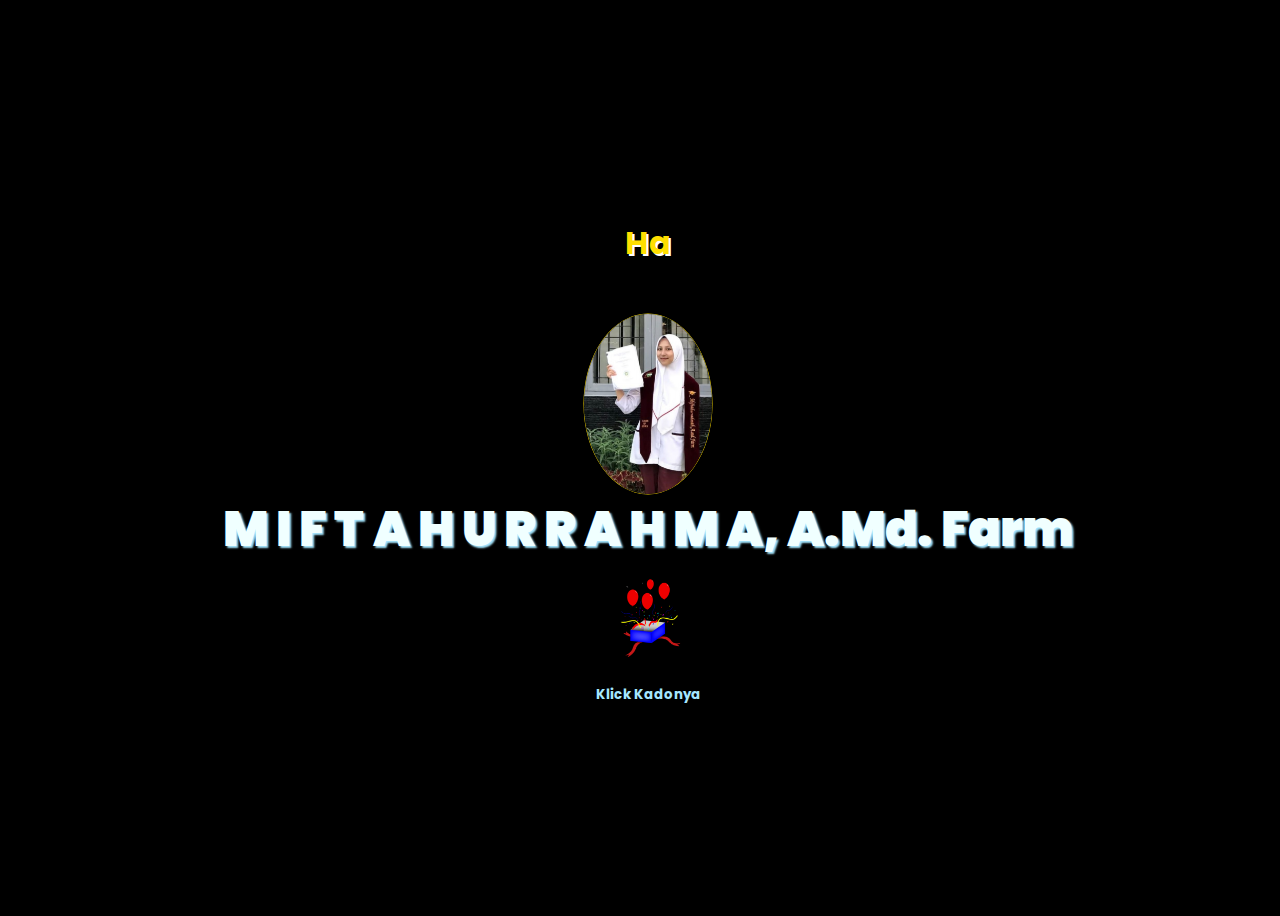
<file: index.html>
<!DOCTYPE html>
<html lang="en">
<head>
    <meta charset="UTF-8">
    <meta http-equiv="X-UA-Compatible" content="IE=edge">
    <meta name="viewport" content="width=device-width, initial-scale=1.0">
    <link rel="stylesheet" href="css/style.css">
    <link rel="icon" href="img/flowers.png" type="image/x-icon">
    <title>MIFTAH</title>
    <style>
    .kado{
        width: 100px;
        height: 100px;
        cursor: pointer;
    }
    button{
        padding:0px;
        border: none;
        background-color: transparent;
    }
    .miftah {
    width: 10%;
    height: 20%;
    border-radius: 50%;
    background-image: url(img/tayo.jpg);
    background-size: cover;
    background-position: center center;
    box-shadow: 0 0 0 0.5px #ffdf00;
}
h1 {
    color: #ffdf00;
    font-weight: bold;
    text-shadow: 1.5px 1.5px 0 white;
}
    p{
        font-size: 1em;
        font-weight: bold;
        color: #a6e7ff ;
    }
    @keyframes moveRandom {
    0% {
        transform: translateX(0);
    }
    25% {
        transform: translateX(20%);
    }
    50% {
        transform: translateX(-15%);
    }
    75% {
        transform: translateX(10%);
    }
    100% {
        transform: translateX(-5%);
    }
}
.kado {
    animation: moveRandom 2s linear infinite;
}
</style>
</head>
<body>
    <h1>
        <div id="text">
        </div>
    <script>
        var i=0,text;
        text="Happy Graduation"
    
        function ketik(){
            if (i<text.length){
                document.getElementById("text").innerHTML+=text.charAt(i);
                i++;
                setTimeout(ketik,500)
            }
        }
        ketik();
    </script>
    </h1><br>

    <div class="miftah"></div>
    <div class="greetings">
    <!-- silahkan menambah kata sesuai keinginan dengan <span>text...</span -->
        <span>M</span>
        <span>I</span>
        <span>F</span>
        <span>T</span>
        <span>A</span>
        <span>H</span>
        <span>U</span>
        <span>R</span>
        <span>R</span>
        <span>A</span>
        <span>H</span>
        <span>M</span>
        <span>A,</span>
        <span>A.Md.</span>
        <span>Farm</span>
    </div>

    <button>
    <a href="flower.html">
        <img class="kado" src="img/kad.png" alt="icon">
    </a>
    <center><p>Klick Kadonya</p></center>
    </button>

    
    </div>
</body>
</html>
</file>
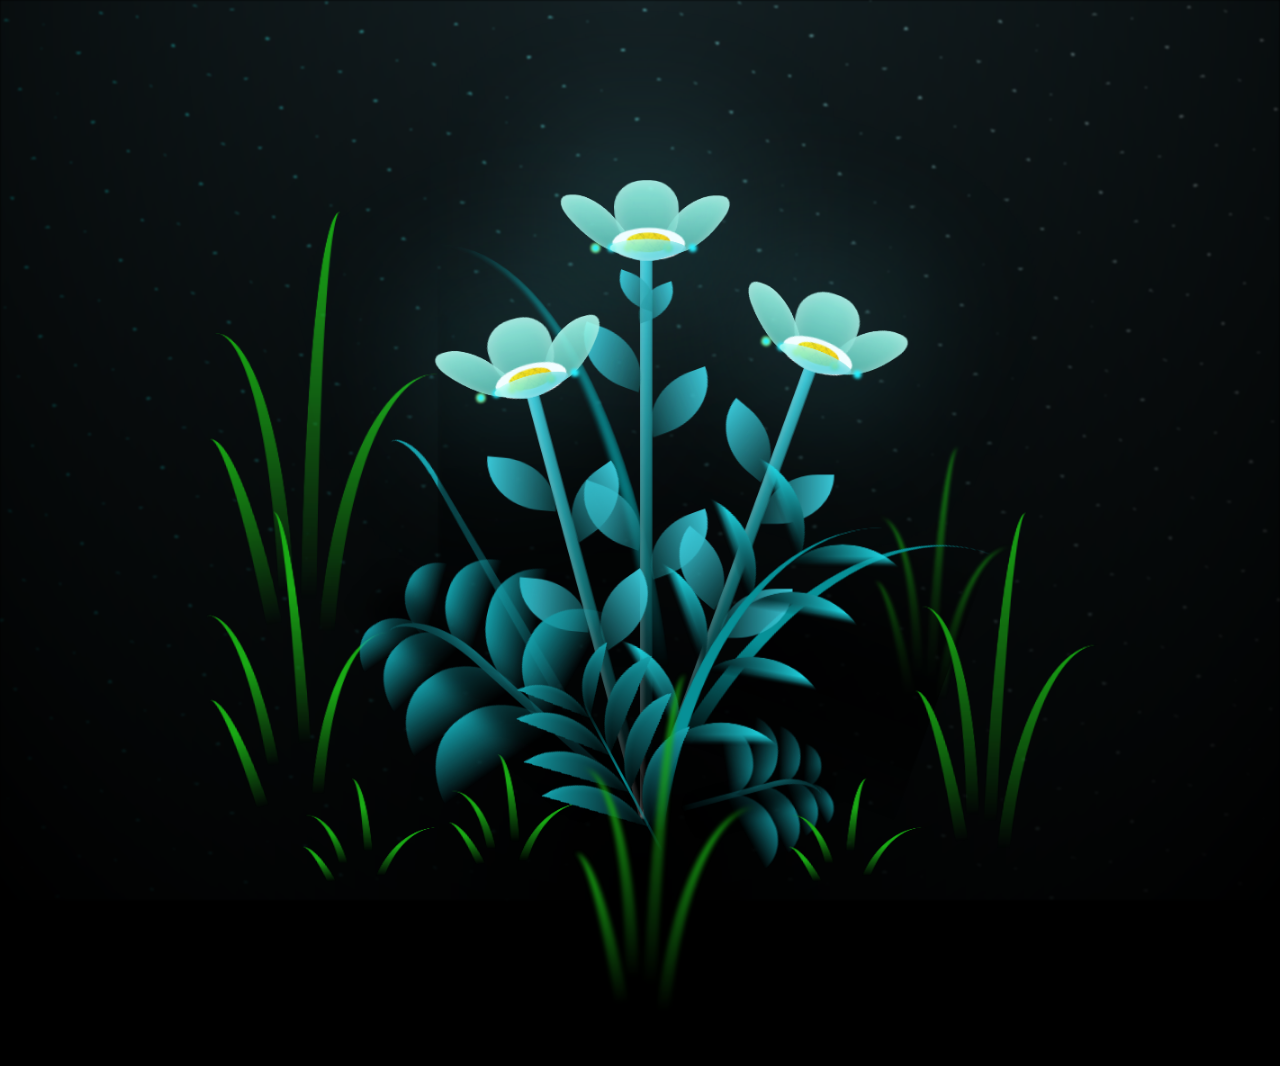
<file: flower.html>
<!DOCTYPE html>
<html lang="en">
<head>
    <meta charset="UTF-8">
    <meta http-equiv="X-UA-Compatible" content="IE=edge">
    <meta name="viewport" content="width=device-width, initial-scale=1.0">
    <link rel="stylesheet" href="css/main.css">
    <link rel="icon" href="img/flowers.png" type="image/x-icon">
    <title>MIFTAH</title>

</head>
<body class="container">
<!-- Pembuat code: https://codepen.io/mdusmanansari/pen/BamepLe -->
    <div class="night"></div>
    <div class="flowers">
      <div class="flower flower--1">
        <div class="flower__leafs flower__leafs--1">
          <div class="flower__leaf flower__leaf--1"></div>
          <div class="flower__leaf flower__leaf--2"></div>
          <div class="flower__leaf flower__leaf--3"></div>
          <div class="flower__leaf flower__leaf--4"></div>
          <div class="flower__white-circle"></div>
  
          <div class="flower__light flower__light--1"></div>
          <div class="flower__light flower__light--2"></div>
          <div class="flower__light flower__light--3"></div>
          <div class="flower__light flower__light--4"></div>
          <div class="flower__light flower__light--5"></div>
          <div class="flower__light flower__light--6"></div>
          <div class="flower__light flower__light--7"></div>
          <div class="flower__light flower__light--8"></div>
  
        </div>
        <div class="flower__line">
          <div class="flower__line__leaf flower__line__leaf--1"></div>
          <div class="flower__line__leaf flower__line__leaf--2"></div>
          <div class="flower__line__leaf flower__line__leaf--3"></div>
          <div class="flower__line__leaf flower__line__leaf--4"></div>
          <div class="flower__line__leaf flower__line__leaf--5"></div>
          <div class="flower__line__leaf flower__line__leaf--6"></div>
        </div>
      </div>
  
      <div class="flower flower--2">
        <div class="flower__leafs flower__leafs--2">
          <div class="flower__leaf flower__leaf--1"></div>
          <div class="flower__leaf flower__leaf--2"></div>
          <div class="flower__leaf flower__leaf--3"></div>
          <div class="flower__leaf flower__leaf--4"></div>
          <div class="flower__white-circle"></div>
  
          <div class="flower__light flower__light--1"></div>
          <div class="flower__light flower__light--2"></div>
          <div class="flower__light flower__light--3"></div>
          <div class="flower__light flower__light--4"></div>
          <div class="flower__light flower__light--5"></div>
          <div class="flower__light flower__light--6"></div>
          <div class="flower__light flower__light--7"></div>
          <div class="flower__light flower__light--8"></div>
  
        </div>
        <div class="flower__line">
          <div class="flower__line__leaf flower__line__leaf--1"></div>
          <div class="flower__line__leaf flower__line__leaf--2"></div>
          <div class="flower__line__leaf flower__line__leaf--3"></div>
          <div class="flower__line__leaf flower__line__leaf--4"></div>
        </div>
      </div>
  
      <div class="flower flower--3">
        <div class="flower__leafs flower__leafs--3">
          <div class="flower__leaf flower__leaf--1"></div>
          <div class="flower__leaf flower__leaf--2"></div>
          <div class="flower__leaf flower__leaf--3"></div>
          <div class="flower__leaf flower__leaf--4"></div>
          <div class="flower__white-circle"></div>
  
          <div class="flower__light flower__light--1"></div>
          <div class="flower__light flower__light--2"></div>
          <div class="flower__light flower__light--3"></div>
          <div class="flower__light flower__light--4"></div>
          <div class="flower__light flower__light--5"></div>
          <div class="flower__light flower__light--6"></div>
          <div class="flower__light flower__light--7"></div>
          <div class="flower__light flower__light--8"></div>
  
        </div>
        <div class="flower__line">
          <div class="flower__line__leaf flower__line__leaf--1"></div>
          <div class="flower__line__leaf flower__line__leaf--2"></div>
          <div class="flower__line__leaf flower__line__leaf--3"></div>
          <div class="flower__line__leaf flower__line__leaf--4"></div>
        </div>
      </div>
  
      <div class="grow-ans" style="--d:1.2s">
        <div class="flower__g-long">
          <div class="flower__g-long__top"></div>
          <div class="flower__g-long__bottom"></div>
        </div>
      </div>
  
      <div class="growing-grass">
        <div class="flower__grass flower__grass--1">
          <div class="flower__grass--top"></div>
          <div class="flower__grass--bottom"></div>
          <div class="flower__grass__leaf flower__grass__leaf--1"></div>
          <div class="flower__grass__leaf flower__grass__leaf--2"></div>
          <div class="flower__grass__leaf flower__grass__leaf--3"></div>
          <div class="flower__grass__leaf flower__grass__leaf--4"></div>
          <div class="flower__grass__leaf flower__grass__leaf--5"></div>
          <div class="flower__grass__leaf flower__grass__leaf--6"></div>
          <div class="flower__grass__leaf flower__grass__leaf--7"></div>
          <div class="flower__grass__leaf flower__grass__leaf--8"></div>
          <div class="flower__grass__overlay"></div>
        </div>
      </div>
  
      <div class="growing-grass">
        <div class="flower__grass flower__grass--2">
          <div class="flower__grass--top"></div>
          <div class="flower__grass--bottom"></div>
          <div class="flower__grass__leaf flower__grass__leaf--1"></div>
          <div class="flower__grass__leaf flower__grass__leaf--2"></div>
          <div class="flower__grass__leaf flower__grass__leaf--3"></div>
          <div class="flower__grass__leaf flower__grass__leaf--4"></div>
          <div class="flower__grass__leaf flower__grass__leaf--5"></div>
          <div class="flower__grass__leaf flower__grass__leaf--6"></div>
          <div class="flower__grass__leaf flower__grass__leaf--7"></div>
          <div class="flower__grass__leaf flower__grass__leaf--8"></div>
          <div class="flower__grass__overlay"></div>
        </div>
      </div>
  
      <div class="grow-ans" style="--d:2.4s">
        <div class="flower__g-right flower__g-right--1">
          <div class="leaf"></div>
        </div>
      </div>
  
      <div class="grow-ans" style="--d:2.8s">
        <div class="flower__g-right flower__g-right--2">
          <div class="leaf"></div>
        </div>
      </div>
  
      <div class="grow-ans" style="--d:2.8s">
        <div class="flower__g-front">
          <div class="flower__g-front__leaf-wrapper flower__g-front__leaf-wrapper--1">
            <div class="flower__g-front__leaf"></div>
          </div>
          <div class="flower__g-front__leaf-wrapper flower__g-front__leaf-wrapper--2">
            <div class="flower__g-front__leaf"></div>
          </div>
          <div class="flower__g-front__leaf-wrapper flower__g-front__leaf-wrapper--3">
            <div class="flower__g-front__leaf"></div>
          </div>
          <div class="flower__g-front__leaf-wrapper flower__g-front__leaf-wrapper--4">
            <div class="flower__g-front__leaf"></div>
          </div>
          <div class="flower__g-front__leaf-wrapper flower__g-front__leaf-wrapper--5">
            <div class="flower__g-front__leaf"></div>
          </div>
          <div class="flower__g-front__leaf-wrapper flower__g-front__leaf-wrapper--6">
            <div class="flower__g-front__leaf"></div>
          </div>
          <div class="flower__g-front__leaf-wrapper flower__g-front__leaf-wrapper--7">
            <div class="flower__g-front__leaf"></div>
          </div>
          <div class="flower__g-front__leaf-wrapper flower__g-front__leaf-wrapper--8">
            <div class="flower__g-front__leaf"></div>
          </div>
          <div class="flower__g-front__line"></div>
        </div>
      </div>
  
      <div class="grow-ans" style="--d:3.2s">
        <div class="flower__g-fr">
          <div class="leaf"></div>
          <div class="flower__g-fr__leaf flower__g-fr__leaf--1"></div>
          <div class="flower__g-fr__leaf flower__g-fr__leaf--2"></div>
          <div class="flower__g-fr__leaf flower__g-fr__leaf--3"></div>
          <div class="flower__g-fr__leaf flower__g-fr__leaf--4"></div>
          <div class="flower__g-fr__leaf flower__g-fr__leaf--5"></div>
          <div class="flower__g-fr__leaf flower__g-fr__leaf--6"></div>
          <div class="flower__g-fr__leaf flower__g-fr__leaf--7"></div>
          <div class="flower__g-fr__leaf flower__g-fr__leaf--8"></div>
        </div>
      </div>
  
      <div class="long-g long-g--0">
        <div class="grow-ans" style="--d:3s">
          <div class="leaf leaf--0"></div>
        </div>
        <div class="grow-ans" style="--d:2.2s">
          <div class="leaf leaf--1"></div>
        </div>
        <div class="grow-ans" style="--d:3.4s">
          <div class="leaf leaf--2"></div>
        </div>
        <div class="grow-ans" style="--d:3.6s">
          <div class="leaf leaf--3"></div>
        </div>
      </div>
  
      <div class="long-g long-g--1">
        <div class="grow-ans" style="--d:3.6s">
          <div class="leaf leaf--0"></div>
        </div>
        <div class="grow-ans" style="--d:3.8s">
          <div class="leaf leaf--1"></div>
        </div>
        <div class="grow-ans" style="--d:4s">
          <div class="leaf leaf--2"></div>
        </div>
        <div class="grow-ans" style="--d:4.2s">
          <div class="leaf leaf--3"></div>
        </div>
      </div>
  
      <div class="long-g long-g--2">
        <div class="grow-ans" style="--d:4s">
          <div class="leaf leaf--0"></div>
        </div>
        <div class="grow-ans" style="--d:4.2s">
          <div class="leaf leaf--1"></div>
        </div>
        <div class="grow-ans" style="--d:4.4s">
          <div class="leaf leaf--2"></div>
        </div>
        <div class="grow-ans" style="--d:4.6s">
          <div class="leaf leaf--3"></div>
        </div>
      </div>
  
      <div class="long-g long-g--3">
        <div class="grow-ans" style="--d:4s">
          <div class="leaf leaf--0"></div>
        </div>
        <div class="grow-ans" style="--d:4.2s">
          <div class="leaf leaf--1"></div>
        </div>
        <div class="grow-ans" style="--d:3s">
          <div class="leaf leaf--2"></div>
        </div>
        <div class="grow-ans" style="--d:3.6s">
          <div class="leaf leaf--3"></div>
        </div>
      </div>
  
      <div class="long-g long-g--4">
        <div class="grow-ans" style="--d:4s">
          <div class="leaf leaf--0"></div>
        </div>
        <div class="grow-ans" style="--d:4.2s">
          <div class="leaf leaf--1"></div>
        </div>
        <div class="grow-ans" style="--d:3s">
          <div class="leaf leaf--2"></div>
        </div>
        <div class="grow-ans" style="--d:3.6s">
          <div class="leaf leaf--3"></div>
        </div>
      </div>
  
      <div class="long-g long-g--5">
        <div class="grow-ans" style="--d:4s">
          <div class="leaf leaf--0"></div>
        </div>
        <div class="grow-ans" style="--d:4.2s">
          <div class="leaf leaf--1"></div>
        </div>
        <div class="grow-ans" style="--d:3s">
          <div class="leaf leaf--2"></div>
        </div>
        <div class="grow-ans" style="--d:3.6s">
          <div class="leaf leaf--3"></div>
        </div>
      </div>
  
      <div class="long-g long-g--6">
        <div class="grow-ans" style="--d:4.2s">
          <div class="leaf leaf--0"></div>
        </div>
        <div class="grow-ans" style="--d:4.4s">
          <div class="leaf leaf--1"></div>
        </div>
        <div class="grow-ans" style="--d:4.6s">
          <div class="leaf leaf--2"></div>
        </div>
        <div class="grow-ans" style="--d:4.8s">
          <div class="leaf leaf--3"></div>
        </div>
      </div>
  
      <div class="long-g long-g--7">
        <div class="grow-ans" style="--d:3s">
          <div class="leaf leaf--0"></div>
        </div>
        <div class="grow-ans" style="--d:3.2s">
          <div class="leaf leaf--1"></div>
        </div>
        <div class="grow-ans" style="--d:3.5s">
          <div class="leaf leaf--2"></div>
        </div>
        <div class="grow-ans" style="--d:3.6s">
          <div class="leaf leaf--3"></div>
        </div>
      </div>
    </div>
    <script src="main.js"></script>
  </body>
</html>
</file>
<file: css/style.css>
@import url('https://fonts.googleapis.com/css2?family=Poppins:ital,wght@0,500;1,900&display=swap');
*{
    font-family: 'Poppins',cursive;
}
body{
    color: azure;
    width: 100%;
    height: 100vh;
    display: flex;
    flex-direction: column;
    align-items: center;
    justify-content: center;
    background-color: black;
}
.greetings{
    font-size: 3rem;
    font-weight: 900;
    text-shadow: 2px 2px 2px #a6e7ff ;
}
.greetings > span{
    animation: glow 3s ease-in-out infinite;
}
@keyframes glow{
    0%, 100%{
        color: #fff;
        text-shadow: 0 0 12px #39c6d6, 0 0 50px #39c6d6, 0 0 100px #39c6d6;
    }
    10%, 90%{
        color: #111;
        text-shadow: none;
    }
}
.greetings > span:nth-child(2){
    animation-delay: .2s ;
}
.greetings > span:nth-child(3){
    animation-delay: .4s ;
}
.greetings > span:nth-child(4){
    animation-delay: .6s;
}
.greetings > span:nth-child(5){
    animation-delay: .8s;
}
.greetings > span:nth-child(6){
    animation-delay: 1s;
}
.greetings > span:nth-child(7){
    animation-delay: 1.2s;
}
.greetings > span:nth-child(8){
    animation-delay: 1.4s;
}
.greetings > span:nth-child(9){
    animation-delay: 1.6s;
}
.greetings > span:nth-child(10){
    animation-delay: 1.8s;
}
.greetings > span:nth-child(11){
    animation-delay: 2s;
}
.greetings > span:nth-child(12){
    animation-delay: 2.2s;
}

.greetings > span:nth-child(13){
    animation-delay: 2.4s;
}
.greetings > span:nth-child(14){
    animation-delay: 2.6s;
}
.greetings > span:nth-child(15){
    animation-delay: 2.8s;
}
.description{
    font-size: 1.5rem;
    margin-bottom: 20px;
    text-align: center;
}

@media screen and (max-width:574px){
    .greetings{
        display: block;
        font-size: 3rem;
        font-weight: 500;
        text-align: center;
    }
    /* .description{ */
        /* font-size: 1rem; */
        /* font-weight: bold; */
    /* } */
}
</file>
<file: css/main.css>
*,
*::after,
*::before {
  padding: 0;
  margin: 0;
  box-sizing: border-box;
}

:root {
  --dark-color: #000;
}

body {
  display: flex;
  align-items: flex-end;
  justify-content: center;
  min-height: 100vh;
  background-color: var(--dark-color);
  overflow: hidden;
  perspective: 1000px;
}

.night {
  position: fixed;
  left: 50%;
  top: 0;
  transform: translateX(-50%);
  width: 100%;
  height: 100%;
  filter: blur(0.1vmin);
  background-image: radial-gradient(ellipse at top, transparent 0%, var(--dark-color)), radial-gradient(ellipse at bottom, var(--dark-color), rgba(145, 233, 255, 0.2)), repeating-linear-gradient(220deg, rgb(0, 0, 0) 0px, rgb(0, 0, 0) 19px, transparent 19px, transparent 22px), repeating-linear-gradient(189deg, rgb(0, 0, 0) 0px, rgb(0, 0, 0) 19px, transparent 19px, transparent 22px), repeating-linear-gradient(148deg, rgb(0, 0, 0) 0px, rgb(0, 0, 0) 19px, transparent 19px, transparent 22px), linear-gradient(90deg, rgb(0, 255, 250), rgb(240, 240, 240));
}

.flowers {
  position: relative;
  transform: scale(0.9);
}

.flower {
  position: absolute;
  bottom: 10vmin;
  transform-origin: bottom center;
  z-index: 10;
  --fl-speed: 0.8s;
}
.flower--1 {
  -webkit-animation: moving-flower-1 4s linear infinite;
          animation: moving-flower-1 4s linear infinite;
}
.flower--1 .flower__line {
  height: 70vmin;
  -webkit-animation-delay: 0.3s;
          animation-delay: 0.3s;
}
.flower--1 .flower__line__leaf--1 {
  -webkit-animation: blooming-leaf-right var(--fl-speed) 1.6s backwards;
          animation: blooming-leaf-right var(--fl-speed) 1.6s backwards;
}
.flower--1 .flower__line__leaf--2 {
  -webkit-animation: blooming-leaf-right var(--fl-speed) 1.4s backwards;
          animation: blooming-leaf-right var(--fl-speed) 1.4s backwards;
}
.flower--1 .flower__line__leaf--3 {
  -webkit-animation: blooming-leaf-left var(--fl-speed) 1.2s backwards;
          animation: blooming-leaf-left var(--fl-speed) 1.2s backwards;
}
.flower--1 .flower__line__leaf--4 {
  -webkit-animation: blooming-leaf-left var(--fl-speed) 1s backwards;
          animation: blooming-leaf-left var(--fl-speed) 1s backwards;
}
.flower--1 .flower__line__leaf--5 {
  -webkit-animation: blooming-leaf-right var(--fl-speed) 1.8s backwards;
          animation: blooming-leaf-right var(--fl-speed) 1.8s backwards;
}
.flower--1 .flower__line__leaf--6 {
  -webkit-animation: blooming-leaf-left var(--fl-speed) 2s backwards;
          animation: blooming-leaf-left var(--fl-speed) 2s backwards;
}
.flower--2 {
  left: 50%;
  transform: rotate(20deg);
  -webkit-animation: moving-flower-2 4s linear infinite;
          animation: moving-flower-2 4s linear infinite;
}
.flower--2 .flower__line {
  height: 60vmin;
  -webkit-animation-delay: 0.6s;
          animation-delay: 0.6s;
}
.flower--2 .flower__line__leaf--1 {
  -webkit-animation: blooming-leaf-right var(--fl-speed) 1.9s backwards;
          animation: blooming-leaf-right var(--fl-speed) 1.9s backwards;
}
.flower--2 .flower__line__leaf--2 {
  -webkit-animation: blooming-leaf-right var(--fl-speed) 1.7s backwards;
          animation: blooming-leaf-right var(--fl-speed) 1.7s backwards;
}
.flower--2 .flower__line__leaf--3 {
  -webkit-animation: blooming-leaf-left var(--fl-speed) 1.5s backwards;
          animation: blooming-leaf-left var(--fl-speed) 1.5s backwards;
}
.flower--2 .flower__line__leaf--4 {
  -webkit-animation: blooming-leaf-left var(--fl-speed) 1.3s backwards;
          animation: blooming-leaf-left var(--fl-speed) 1.3s backwards;
}
.flower--3 {
  left: 50%;
  transform: rotate(-15deg);
  -webkit-animation: moving-flower-3 4s linear infinite;
          animation: moving-flower-3 4s linear infinite;
}
.flower--3 .flower__line {
  -webkit-animation-delay: 0.9s;
          animation-delay: 0.9s;
}
.flower--3 .flower__line__leaf--1 {
  -webkit-animation: blooming-leaf-right var(--fl-speed) 2.5s backwards;
          animation: blooming-leaf-right var(--fl-speed) 2.5s backwards;
}
.flower--3 .flower__line__leaf--2 {
  -webkit-animation: blooming-leaf-right var(--fl-speed) 2.3s backwards;
          animation: blooming-leaf-right var(--fl-speed) 2.3s backwards;
}
.flower--3 .flower__line__leaf--3 {
  -webkit-animation: blooming-leaf-left var(--fl-speed) 2.1s backwards;
          animation: blooming-leaf-left var(--fl-speed) 2.1s backwards;
}
.flower--3 .flower__line__leaf--4 {
  -webkit-animation: blooming-leaf-left var(--fl-speed) 1.9s backwards;
          animation: blooming-leaf-left var(--fl-speed) 1.9s backwards;
}
.flower__leafs {
  position: relative;
  -webkit-animation: blooming-flower 2s backwards;
          animation: blooming-flower 2s backwards;
}
.flower__leafs--1 {
  -webkit-animation-delay: 1.1s;
          animation-delay: 1.1s;
}
.flower__leafs--2 {
  -webkit-animation-delay: 1.4s;
          animation-delay: 1.4s;
}
.flower__leafs--3 {
  -webkit-animation-delay: 1.7s;
          animation-delay: 1.7s;
}
.flower__leafs::after {
  content: "";
  position: absolute;
  left: 0;
  top: 0;
  transform: translate(-50%, -100%);
  width: 8vmin;
  height: 8vmin;
  background-color: #6bf0ff;
  filter: blur(10vmin);
}
.flower__leaf {
  position: absolute;
  bottom: 0;
  left: 50%;
  width: 8vmin;
  height: 11vmin;
  border-radius: 51% 49% 47% 53%/44% 45% 55% 69%;
  background-color: #a7ffee;
  background-image: linear-gradient(to top, #54b8aa, #a7ffee);
  transform-origin: bottom center;
  opacity: 0.9;
  box-shadow: inset 0 0 2vmin rgba(255, 255, 255, 0.5);
}
.flower__leaf--1 {
  transform: translate(-10%, 1%) rotateY(40deg) rotateX(-50deg);
}
.flower__leaf--2 {
  transform: translate(-50%, -4%) rotateX(40deg);
}
.flower__leaf--3 {
  transform: translate(-90%, 0%) rotateY(45deg) rotateX(50deg);
}
.flower__leaf--4 {
  width: 8vmin;
  height: 8vmin;
  transform-origin: bottom left;
  border-radius: 4vmin 10vmin 4vmin 4vmin;
  transform: translate(0%, 18%) rotateX(70deg) rotate(-43deg);
  background-image: linear-gradient(to top, #39c6d6, #a7ffee);
  z-index: 1;
  opacity: 0.8;
}
.flower__white-circle {
  position: absolute;
  left: -3.5vmin;
  top: -3vmin;
  width: 9vmin;
  height: 4vmin;
  border-radius: 50%;
  background-color: #fff;
}
.flower__white-circle::after {
  content: "";
  position: absolute;
  left: 50%;
  top: 45%;
  transform: translate(-50%, -50%);
  width: 60%;
  height: 60%;
  border-radius: inherit;
  background-image: repeating-linear-gradient(135deg, rgba(0, 0, 0, 0.03) 0px, rgba(0, 0, 0, 0.03) 1px, transparent 1px, transparent 12px), repeating-linear-gradient(45deg, rgba(0, 0, 0, 0.03) 0px, rgba(0, 0, 0, 0.03) 1px, transparent 1px, transparent 12px), repeating-linear-gradient(67.5deg, rgba(0, 0, 0, 0.03) 0px, rgba(0, 0, 0, 0.03) 1px, transparent 1px, transparent 12px), repeating-linear-gradient(135deg, rgba(0, 0, 0, 0.03) 0px, rgba(0, 0, 0, 0.03) 1px, transparent 1px, transparent 12px), repeating-linear-gradient(45deg, rgba(0, 0, 0, 0.03) 0px, rgba(0, 0, 0, 0.03) 1px, transparent 1px, transparent 12px), repeating-linear-gradient(112.5deg, rgba(0, 0, 0, 0.03) 0px, rgba(0, 0, 0, 0.03) 1px, transparent 1px, transparent 12px), repeating-linear-gradient(112.5deg, rgba(0, 0, 0, 0.03) 0px, rgba(0, 0, 0, 0.03) 1px, transparent 1px, transparent 12px), repeating-linear-gradient(45deg, rgba(0, 0, 0, 0.03) 0px, rgba(0, 0, 0, 0.03) 1px, transparent 1px, transparent 12px), repeating-linear-gradient(22.5deg, rgba(0, 0, 0, 0.03) 0px, rgba(0, 0, 0, 0.03) 1px, transparent 1px, transparent 12px), repeating-linear-gradient(45deg, rgba(0, 0, 0, 0.03) 0px, rgba(0, 0, 0, 0.03) 1px, transparent 1px, transparent 12px), repeating-linear-gradient(22.5deg, rgba(0, 0, 0, 0.03) 0px, rgba(0, 0, 0, 0.03) 1px, transparent 1px, transparent 12px), repeating-linear-gradient(135deg, rgba(0, 0, 0, 0.03) 0px, rgba(0, 0, 0, 0.03) 1px, transparent 1px, transparent 12px), repeating-linear-gradient(157.5deg, rgba(0, 0, 0, 0.03) 0px, rgba(0, 0, 0, 0.03) 1px, transparent 1px, transparent 12px), repeating-linear-gradient(67.5deg, rgba(0, 0, 0, 0.03) 0px, rgba(0, 0, 0, 0.03) 1px, transparent 1px, transparent 12px), repeating-linear-gradient(67.5deg, rgba(0, 0, 0, 0.03) 0px, rgba(0, 0, 0, 0.03) 1px, transparent 1px, transparent 12px), linear-gradient(90deg, rgb(255, 235, 18), rgb(255, 206, 0));
}
.flower__line {
  height: 55vmin;
  width: 1.5vmin;
  background-image: linear-gradient(to left, rgba(0, 0, 0, 0.2), transparent, rgba(255, 255, 255, 0.2)), linear-gradient(to top, transparent 10%, #14757a, #39c6d6);
  box-shadow: inset 0 0 2px rgba(0, 0, 0, 0.5);
  -webkit-animation: grow-flower-tree 4s backwards;
          animation: grow-flower-tree 4s backwards;
}
.flower__line__leaf {
  --w: 7vmin;
  --h: calc(var(--w) + 2vmin);
  position: absolute;
  top: 20%;
  left: 90%;
  width: var(--w);
  height: var(--h);
  border-top-right-radius: var(--h);
  border-bottom-left-radius: var(--h);
  background-image: linear-gradient(to top, rgba(20, 117, 122, 0.4), #39c6d6);
}
.flower__line__leaf--1 {
  transform: rotate(70deg) rotateY(30deg);
}
.flower__line__leaf--2 {
  top: 45%;
  transform: rotate(70deg) rotateY(30deg);
}
.flower__line__leaf--3, .flower__line__leaf--4, .flower__line__leaf--6 {
  border-top-right-radius: 0;
  border-bottom-left-radius: 0;
  border-top-left-radius: var(--h);
  border-bottom-right-radius: var(--h);
  left: -460%;
  top: 12%;
  transform: rotate(-70deg) rotateY(30deg);
}
.flower__line__leaf--4 {
  top: 40%;
}
.flower__line__leaf--5 {
  top: 0;
  transform-origin: left;
  transform: rotate(70deg) rotateY(30deg) scale(0.6);
}
.flower__line__leaf--6 {
  top: -2%;
  left: -450%;
  transform-origin: right;
  transform: rotate(-70deg) rotateY(30deg) scale(0.6);
}
.flower__light {
  position: absolute;
  bottom: 0vmin;
  width: 1vmin;
  height: 1vmin;
  background-color: rgb(255, 251, 0);
  border-radius: 50%;
  filter: blur(0.2vmin);
  -webkit-animation: light-ans 4s linear infinite backwards;
          animation: light-ans 4s linear infinite backwards;
}
.flower__light:nth-child(odd) {
  background-color: #23f0ff;
}
.flower__light--1 {
  left: -2vmin;
  -webkit-animation-delay: 1s;
          animation-delay: 1s;
}
.flower__light--2 {
  left: 3vmin;
  -webkit-animation-delay: 0.5s;
          animation-delay: 0.5s;
}
.flower__light--3 {
  left: -6vmin;
  -webkit-animation-delay: 0.3s;
          animation-delay: 0.3s;
}
.flower__light--4 {
  left: 6vmin;
  -webkit-animation-delay: 0.9s;
          animation-delay: 0.9s;
}
.flower__light--5 {
  left: -1vmin;
  -webkit-animation-delay: 1.5s;
          animation-delay: 1.5s;
}
.flower__light--6 {
  left: -4vmin;
  -webkit-animation-delay: 3s;
          animation-delay: 3s;
}
.flower__light--7 {
  left: 3vmin;
  -webkit-animation-delay: 2s;
          animation-delay: 2s;
}
.flower__light--8 {
  left: -6vmin;
  -webkit-animation-delay: 3.5s;
          animation-delay: 3.5s;
}
.flower__grass {
  --c: #159faa;
  --line-w: 1.5vmin;
  position: absolute;
  bottom: 12vmin;
  left: -7vmin;
  display: flex;
  flex-direction: column;
  align-items: flex-end;
  z-index: 20;
  transform-origin: bottom center;
  transform: rotate(-48deg) rotateY(40deg);
}
.flower__grass--1 {
  -webkit-animation: moving-grass 2s linear infinite;
          animation: moving-grass 2s linear infinite;
}
.flower__grass--2 {
  left: 2vmin;
  bottom: 10vmin;
  transform: scale(0.5) rotate(75deg) rotateX(10deg) rotateY(-200deg);
  opacity: 0.8;
  z-index: 0;
  -webkit-animation: moving-grass--2 1.5s linear infinite;
          animation: moving-grass--2 1.5s linear infinite;
}
.flower__grass--top {
  width: 7vmin;
  height: 10vmin;
  border-top-right-radius: 100%;
  border-right: var(--line-w) solid var(--c);
  transform-origin: bottom center;
  transform: rotate(-2deg);
}
.flower__grass--bottom {
  margin-top: -2px;
  width: var(--line-w);
  height: 25vmin;
  background-image: linear-gradient(to top, transparent, var(--c));
}
.flower__grass__leaf {
  --size: 10vmin;
  position: absolute;
  width: calc(var(--size) * 2.1);
  height: var(--size);
  border-top-left-radius: var(--size);
  border-top-right-radius: var(--size);
  background-image: linear-gradient(to top, transparent, transparent 30%, var(--c));
  z-index: 100;
}
.flower__grass__leaf--1 {
  top: -6%;
  left: 30%;
  --size: 6vmin;
  transform: rotate(-20deg);
  -webkit-animation: growing-grass-ans--1 2s 2.6s backwards;
          animation: growing-grass-ans--1 2s 2.6s backwards;
}
@-webkit-keyframes growing-grass-ans--1 {
  0% {
    transform-origin: bottom left;
    transform: rotate(-20deg) scale(0);
  }
}
@keyframes growing-grass-ans--1 {
  0% {
    transform-origin: bottom left;
    transform: rotate(-20deg) scale(0);
  }
}
.flower__grass__leaf--2 {
  top: -5%;
  left: -110%;
  --size: 6vmin;
  transform: rotate(10deg);
  -webkit-animation: growing-grass-ans--2 2s 2.4s linear backwards;
          animation: growing-grass-ans--2 2s 2.4s linear backwards;
}
@-webkit-keyframes growing-grass-ans--2 {
  0% {
    transform-origin: bottom right;
    transform: rotate(10deg) scale(0);
  }
}
@keyframes growing-grass-ans--2 {
  0% {
    transform-origin: bottom right;
    transform: rotate(10deg) scale(0);
  }
}
.flower__grass__leaf--3 {
  top: 5%;
  left: 60%;
  --size: 8vmin;
  transform: rotate(-18deg) rotateX(-20deg);
  -webkit-animation: growing-grass-ans--3 2s 2.2s linear backwards;
          animation: growing-grass-ans--3 2s 2.2s linear backwards;
}
@-webkit-keyframes growing-grass-ans--3 {
  0% {
    transform-origin: bottom left;
    transform: rotate(-18deg) rotateX(-20deg) scale(0);
  }
}
@keyframes growing-grass-ans--3 {
  0% {
    transform-origin: bottom left;
    transform: rotate(-18deg) rotateX(-20deg) scale(0);
  }
}
.flower__grass__leaf--4 {
  top: 6%;
  left: -135%;
  --size: 8vmin;
  transform: rotate(2deg);
  -webkit-animation: growing-grass-ans--4 2s 2s linear backwards;
          animation: growing-grass-ans--4 2s 2s linear backwards;
}
@-webkit-keyframes growing-grass-ans--4 {
  0% {
    transform-origin: bottom right;
    transform: rotate(2deg) scale(0);
  }
}
@keyframes growing-grass-ans--4 {
  0% {
    transform-origin: bottom right;
    transform: rotate(2deg) scale(0);
  }
}
.flower__grass__leaf--5 {
  top: 20%;
  left: 60%;
  --size: 10vmin;
  transform: rotate(-24deg) rotateX(-20deg);
  -webkit-animation: growing-grass-ans--5 2s 1.8s linear backwards;
          animation: growing-grass-ans--5 2s 1.8s linear backwards;
}
@-webkit-keyframes growing-grass-ans--5 {
  0% {
    transform-origin: bottom left;
    transform: rotate(-24deg) rotateX(-20deg) scale(0);
  }
}
@keyframes growing-grass-ans--5 {
  0% {
    transform-origin: bottom left;
    transform: rotate(-24deg) rotateX(-20deg) scale(0);
  }
}
.flower__grass__leaf--6 {
  top: 22%;
  left: -180%;
  --size: 10vmin;
  transform: rotate(10deg);
  -webkit-animation: growing-grass-ans--6 2s 1.6s linear backwards;
          animation: growing-grass-ans--6 2s 1.6s linear backwards;
}
@-webkit-keyframes growing-grass-ans--6 {
  0% {
    transform-origin: bottom right;
    transform: rotate(10deg) scale(0);
  }
}
@keyframes growing-grass-ans--6 {
  0% {
    transform-origin: bottom right;
    transform: rotate(10deg) scale(0);
  }
}
.flower__grass__leaf--7 {
  top: 39%;
  left: 70%;
  --size: 10vmin;
  transform: rotate(-10deg);
  -webkit-animation: growing-grass-ans--7 2s 1.4s linear backwards;
          animation: growing-grass-ans--7 2s 1.4s linear backwards;
}
@-webkit-keyframes growing-grass-ans--7 {
  0% {
    transform-origin: bottom left;
    transform: rotate(-10deg) scale(0);
  }
}
@keyframes growing-grass-ans--7 {
  0% {
    transform-origin: bottom left;
    transform: rotate(-10deg) scale(0);
  }
}
.flower__grass__leaf--8 {
  top: 40%;
  left: -215%;
  --size: 11vmin;
  transform: rotate(10deg);
  -webkit-animation: growing-grass-ans--8 2s 1.2s linear backwards;
          animation: growing-grass-ans--8 2s 1.2s linear backwards;
}
@-webkit-keyframes growing-grass-ans--8 {
  0% {
    transform-origin: bottom right;
    transform: rotate(10deg) scale(0);
  }
}
@keyframes growing-grass-ans--8 {
  0% {
    transform-origin: bottom right;
    transform: rotate(10deg) scale(0);
  }
}
.flower__grass__overlay {
  position: absolute;
  top: -10%;
  right: 0%;
  width: 100%;
  height: 100%;
  background-color: rgba(0, 0, 0, 0.6);
  filter: blur(1.5vmin);
  z-index: 100;
}
.flower__g-long {
  --w: 2vmin;
  --h: 6vmin;
  --c: #159faa;
  position: absolute;
  bottom: 10vmin;
  left: -3vmin;
  transform-origin: bottom center;
  transform: rotate(-30deg) rotateY(-20deg);
  display: flex;
  flex-direction: column;
  align-items: flex-end;
  -webkit-animation: flower-g-long-ans 3s linear infinite;
          animation: flower-g-long-ans 3s linear infinite;
}
@-webkit-keyframes flower-g-long-ans {
  0%, 100% {
    transform: rotate(-30deg) rotateY(-20deg);
  }
  50% {
    transform: rotate(-32deg) rotateY(-20deg);
  }
}
@keyframes flower-g-long-ans {
  0%, 100% {
    transform: rotate(-30deg) rotateY(-20deg);
  }
  50% {
    transform: rotate(-32deg) rotateY(-20deg);
  }
}
.flower__g-long__top {
  top: calc(var(--h) * -1);
  width: calc(var(--w) + 1vmin);
  height: var(--h);
  border-top-right-radius: 100%;
  border-right: 0.7vmin solid var(--c);
  transform: translate(-0.7vmin, 1vmin);
}
.flower__g-long__bottom {
  width: var(--w);
  height: 50vmin;
  transform-origin: bottom center;
  background-image: linear-gradient(to top, transparent 30%, var(--c));
  box-shadow: inset 0 0 2px rgba(0, 0, 0, 0.5);
  -webkit-clip-path: polygon(35% 0, 65% 1%, 100% 100%, 0% 100%);
          clip-path: polygon(35% 0, 65% 1%, 100% 100%, 0% 100%);
}
.flower__g-right {
  position: absolute;
  bottom: 6vmin;
  left: -2vmin;
  transform-origin: bottom left;
  transform: rotate(20deg);
}
.flower__g-right .leaf {
  width: 30vmin;
  height: 50vmin;
  border-top-left-radius: 100%;
  border-left: 2vmin solid #079097;
  background-image: linear-gradient(to bottom, transparent, var(--dark-color) 60%);
  -webkit-mask-image: linear-gradient(to top, transparent 30%, #079097 60%);
}
.flower__g-right--1 {
  -webkit-animation: flower-g-right-ans 2.5s linear infinite;
          animation: flower-g-right-ans 2.5s linear infinite;
}
.flower__g-right--2 {
  left: 5vmin;
  transform: rotateY(-180deg);
  -webkit-animation: flower-g-right-ans--2 3s linear infinite;
          animation: flower-g-right-ans--2 3s linear infinite;
}
.flower__g-right--2 .leaf {
  height: 75vmin;
  filter: blur(0.3vmin);
  opacity: 0.8;
}
@-webkit-keyframes flower-g-right-ans {
  0%, 100% {
    transform: rotate(20deg);
  }
  50% {
    transform: rotate(24deg) rotateX(-20deg);
  }
}
@keyframes flower-g-right-ans {
  0%, 100% {
    transform: rotate(20deg);
  }
  50% {
    transform: rotate(24deg) rotateX(-20deg);
  }
}
@-webkit-keyframes flower-g-right-ans--2 {
  0%, 100% {
    transform: rotateY(-180deg) rotate(0deg) rotateX(-20deg);
  }
  50% {
    transform: rotateY(-180deg) rotate(6deg) rotateX(-20deg);
  }
}
@keyframes flower-g-right-ans--2 {
  0%, 100% {
    transform: rotateY(-180deg) rotate(0deg) rotateX(-20deg);
  }
  50% {
    transform: rotateY(-180deg) rotate(6deg) rotateX(-20deg);
  }
}
.flower__g-front {
  position: absolute;
  bottom: 6vmin;
  left: 2.5vmin;
  z-index: 100;
  transform-origin: bottom center;
  transform: rotate(-28deg) rotateY(30deg) scale(1.04);
  -webkit-animation: flower__g-front-ans 2s linear infinite;
          animation: flower__g-front-ans 2s linear infinite;
}
@-webkit-keyframes flower__g-front-ans {
  0%, 100% {
    transform: rotate(-28deg) rotateY(30deg) scale(1.04);
  }
  50% {
    transform: rotate(-35deg) rotateY(40deg) scale(1.04);
  }
}
@keyframes flower__g-front-ans {
  0%, 100% {
    transform: rotate(-28deg) rotateY(30deg) scale(1.04);
  }
  50% {
    transform: rotate(-35deg) rotateY(40deg) scale(1.04);
  }
}
.flower__g-front__line {
  width: 0.3vmin;
  height: 20vmin;
  background-image: linear-gradient(to top, transparent, #079097, transparent 100%);
  position: relative;
}
.flower__g-front__leaf-wrapper {
  position: absolute;
  top: 0;
  left: 0;
  transform-origin: bottom left;
  transform: rotate(10deg);
}
.flower__g-front__leaf-wrapper:nth-child(even) {
  left: 0vmin;
  transform: rotateY(-180deg) rotate(5deg);
  -webkit-animation: flower__g-front__leaf-left-ans 1s ease-in backwards;
          animation: flower__g-front__leaf-left-ans 1s ease-in backwards;
}
.flower__g-front__leaf-wrapper:nth-child(odd) {
  -webkit-animation: flower__g-front__leaf-ans 1s ease-in backwards;
          animation: flower__g-front__leaf-ans 1s ease-in backwards;
}
.flower__g-front__leaf-wrapper--1 {
  top: -8vmin;
  transform: scale(0.7);
  -webkit-animation: flower__g-front__leaf-ans 1s 5.5s ease-in backwards !important;
          animation: flower__g-front__leaf-ans 1s 5.5s ease-in backwards !important;
}
.flower__g-front__leaf-wrapper--2 {
  top: -8vmin;
  transform: rotateY(-180deg) scale(0.7) !important;
  -webkit-animation: flower__g-front__leaf-left-ans-2 1s 4.6s ease-in backwards !important;
          animation: flower__g-front__leaf-left-ans-2 1s 4.6s ease-in backwards !important;
}
.flower__g-front__leaf-wrapper--3 {
  top: -3vmin;
  -webkit-animation: flower__g-front__leaf-ans 1s 4.6s ease-in backwards;
          animation: flower__g-front__leaf-ans 1s 4.6s ease-in backwards;
}
.flower__g-front__leaf-wrapper--4 {
  top: -3vmin;
  transform: rotateY(-180deg) scale(0.9) !important;
  -webkit-animation: flower__g-front__leaf-left-ans-2 1s 4.6s ease-in backwards !important;
          animation: flower__g-front__leaf-left-ans-2 1s 4.6s ease-in backwards !important;
}
@-webkit-keyframes flower__g-front__leaf-left-ans-2 {
  0% {
    transform: rotateY(-180deg) scale(0);
  }
}
@keyframes flower__g-front__leaf-left-ans-2 {
  0% {
    transform: rotateY(-180deg) scale(0);
  }
}
.flower__g-front__leaf-wrapper--5, .flower__g-front__leaf-wrapper--6 {
  top: 2vmin;
}
.flower__g-front__leaf-wrapper--7, .flower__g-front__leaf-wrapper--8 {
  top: 6.5vmin;
}
.flower__g-front__leaf-wrapper--2 {
  -webkit-animation-delay: 5.2s !important;
          animation-delay: 5.2s !important;
}
.flower__g-front__leaf-wrapper--3 {
  -webkit-animation-delay: 4.9s !important;
          animation-delay: 4.9s !important;
}
.flower__g-front__leaf-wrapper--5 {
  -webkit-animation-delay: 4.3s !important;
          animation-delay: 4.3s !important;
}
.flower__g-front__leaf-wrapper--6 {
  -webkit-animation-delay: 4.1s !important;
          animation-delay: 4.1s !important;
}
.flower__g-front__leaf-wrapper--7 {
  -webkit-animation-delay: 3.8s !important;
          animation-delay: 3.8s !important;
}
.flower__g-front__leaf-wrapper--8 {
  -webkit-animation-delay: 3.5s !important;
          animation-delay: 3.5s !important;
}
@-webkit-keyframes flower__g-front__leaf-ans {
  0% {
    transform: rotate(10deg) scale(0);
  }
}
@keyframes flower__g-front__leaf-ans {
  0% {
    transform: rotate(10deg) scale(0);
  }
}
@-webkit-keyframes flower__g-front__leaf-left-ans {
  0% {
    transform: rotateY(-180deg) rotate(5deg) scale(0);
  }
}
@keyframes flower__g-front__leaf-left-ans {
  0% {
    transform: rotateY(-180deg) rotate(5deg) scale(0);
  }
}
.flower__g-front__leaf {
  width: 10vmin;
  height: 10vmin;
  border-radius: 100% 0% 0% 100%/100% 100% 0% 0%;
  box-shadow: inset 0 2px 1vmin hsla(184deg, 97%, 58%, 0.2);
  background-image: linear-gradient(to bottom left, transparent, var(--dark-color)), linear-gradient(to bottom right, #159faa 50%, transparent 50%, transparent);
  -webkit-mask-image: linear-gradient(to bottom right, #159faa 50%, transparent 50%, transparent);
  mask-image: linear-gradient(to bottom right, #159faa 50%, transparent 50%, transparent);
}
.flower__g-fr {
  position: absolute;
  bottom: -4vmin;
  left: vmin;
  transform-origin: bottom left;
  z-index: 10;
  -webkit-animation: flower__g-fr-ans 2s linear infinite;
          animation: flower__g-fr-ans 2s linear infinite;
}
@-webkit-keyframes flower__g-fr-ans {
  0%, 100% {
    transform: rotate(2deg);
  }
  50% {
    transform: rotate(4deg);
  }
}
@keyframes flower__g-fr-ans {
  0%, 100% {
    transform: rotate(2deg);
  }
  50% {
    transform: rotate(4deg);
  }
}
.flower__g-fr .leaf {
  width: 30vmin;
  height: 50vmin;
  border-top-left-radius: 100%;
  border-left: 2vmin solid #079097;
  -webkit-mask-image: linear-gradient(to top, transparent 25%, #079097 50%);
  position: relative;
  z-index: 1;
}
.flower__g-fr__leaf {
  position: absolute;
  top: 0;
  left: 0;
  width: 10vmin;
  height: 10vmin;
  border-radius: 100% 0% 0% 100%/100% 100% 0% 0%;
  box-shadow: inset 0 2px 1vmin hsla(184deg, 97%, 58%, 0.2);
  background-image: linear-gradient(to bottom left, transparent, var(--dark-color) 98%), linear-gradient(to bottom right, #23f0ff 45%, transparent 50%, transparent);
  -webkit-mask-image: linear-gradient(135deg, #159faa 40%, transparent 50%, transparent);
}
.flower__g-fr__leaf--1 {
  left: 20vmin;
  transform: rotate(45deg);
  -webkit-animation: flower__g-fr-leaft-ans-1 0.5s 5.2s linear backwards;
          animation: flower__g-fr-leaft-ans-1 0.5s 5.2s linear backwards;
}
@-webkit-keyframes flower__g-fr-leaft-ans-1 {
  0% {
    transform-origin: left;
    transform: rotate(45deg) scale(0);
  }
}
@keyframes flower__g-fr-leaft-ans-1 {
  0% {
    transform-origin: left;
    transform: rotate(45deg) scale(0);
  }
}
.flower__g-fr__leaf--2 {
  left: 12vmin;
  top: -7vmin;
  transform: rotate(25deg) rotateY(-180deg);
  -webkit-animation: flower__g-fr-leaft-ans-6 0.5s 5s linear backwards;
          animation: flower__g-fr-leaft-ans-6 0.5s 5s linear backwards;
}
.flower__g-fr__leaf--3 {
  left: 15vmin;
  top: 6vmin;
  transform: rotate(55deg);
  -webkit-animation: flower__g-fr-leaft-ans-5 0.5s 4.8s linear backwards;
          animation: flower__g-fr-leaft-ans-5 0.5s 4.8s linear backwards;
}
.flower__g-fr__leaf--4 {
  left: 6vmin;
  top: -2vmin;
  transform: rotate(25deg) rotateY(-180deg);
  -webkit-animation: flower__g-fr-leaft-ans-6 0.5s 4.6s linear backwards;
          animation: flower__g-fr-leaft-ans-6 0.5s 4.6s linear backwards;
}
.flower__g-fr__leaf--5 {
  left: 10vmin;
  top: 14vmin;
  transform: rotate(55deg);
  -webkit-animation: flower__g-fr-leaft-ans-5 0.5s 4.4s linear backwards;
          animation: flower__g-fr-leaft-ans-5 0.5s 4.4s linear backwards;
}
@-webkit-keyframes flower__g-fr-leaft-ans-5 {
  0% {
    transform-origin: left;
    transform: rotate(55deg) scale(0);
  }
}
@keyframes flower__g-fr-leaft-ans-5 {
  0% {
    transform-origin: left;
    transform: rotate(55deg) scale(0);
  }
}
.flower__g-fr__leaf--6 {
  left: 0vmin;
  top: 6vmin;
  transform: rotate(25deg) rotateY(-180deg);
  -webkit-animation: flower__g-fr-leaft-ans-6 0.5s 4.2s linear backwards;
          animation: flower__g-fr-leaft-ans-6 0.5s 4.2s linear backwards;
}
@-webkit-keyframes flower__g-fr-leaft-ans-6 {
  0% {
    transform-origin: right;
    transform: rotate(25deg) rotateY(-180deg) scale(0);
  }
}
@keyframes flower__g-fr-leaft-ans-6 {
  0% {
    transform-origin: right;
    transform: rotate(25deg) rotateY(-180deg) scale(0);
  }
}
.flower__g-fr__leaf--7 {
  left: 5vmin;
  top: 22vmin;
  transform: rotate(45deg);
  -webkit-animation: flower__g-fr-leaft-ans-7 0.5s 4s linear backwards;
          animation: flower__g-fr-leaft-ans-7 0.5s 4s linear backwards;
}
@-webkit-keyframes flower__g-fr-leaft-ans-7 {
  0% {
    transform-origin: left;
    transform: rotate(45deg) scale(0);
  }
}
@keyframes flower__g-fr-leaft-ans-7 {
  0% {
    transform-origin: left;
    transform: rotate(45deg) scale(0);
  }
}
.flower__g-fr__leaf--8 {
  left: -4vmin;
  top: 15vmin;
  transform: rotate(15deg) rotateY(-180deg);
  -webkit-animation: flower__g-fr-leaft-ans-8 0.5s 3.8s linear backwards;
          animation: flower__g-fr-leaft-ans-8 0.5s 3.8s linear backwards;
}
@-webkit-keyframes flower__g-fr-leaft-ans-8 {
  0% {
    transform-origin: right;
    transform: rotate(15deg) rotateY(-180deg) scale(0);
  }
}
@keyframes flower__g-fr-leaft-ans-8 {
  0% {
    transform-origin: right;
    transform: rotate(15deg) rotateY(-180deg) scale(0);
  }
}

.long-g {
  position: absolute;
  bottom: 25vmin;
  left: -42vmin;
  transform-origin: bottom left;
}
.long-g--1 {
  bottom: 0vmin;
  transform: scale(0.8) rotate(-5deg);
}
.long-g--1 .leaf {
  -webkit-mask-image: linear-gradient(to top, transparent 40%, #079097 80%) !important;
}
.long-g--1 .leaf--1 {
  --w: 5vmin;
  --h: 60vmin;
  left: -2vmin;
  transform: rotate(3deg) rotateY(-180deg);
}
.long-g--2, .long-g--3 {
  bottom: -3vmin;
  left: -35vmin;
  transform-origin: center;
  transform: scale(0.6) rotateX(60deg);
}
.long-g--2 .leaf, .long-g--3 .leaf {
  -webkit-mask-image: linear-gradient(to top, transparent 50%, #079097 80%) !important;
}
.long-g--2 .leaf--1, .long-g--3 .leaf--1 {
  left: -1vmin;
  transform: rotateY(-180deg);
}
.long-g--3 {
  left: -17vmin;
  bottom: 0vmin;
}
.long-g--3 .leaf {
  -webkit-mask-image: linear-gradient(to top, transparent 40%, #079097 80%) !important;
}
.long-g--4 {
  left: 25vmin;
  bottom: -3vmin;
  transform-origin: center;
  transform: scale(0.6) rotateX(60deg);
}
.long-g--4 .leaf {
  -webkit-mask-image: linear-gradient(to top, transparent 50%, #079097 80%) !important;
}
.long-g--5 {
  left: 42vmin;
  bottom: 0vmin;
  transform: scale(0.8) rotate(2deg);
}
.long-g--6 {
  left: 0vmin;
  bottom: -20vmin;
  z-index: 100;
  filter: blur(0.3vmin);
  transform: scale(0.8) rotate(2deg);
}
.long-g--7 {
  left: 35vmin;
  bottom: 20vmin;
  z-index: -1;
  filter: blur(0.3vmin);
  transform: scale(0.6) rotate(2deg);
  opacity: 0.7;
}
.long-g .leaf {
  --w: 15vmin;
  --h: 40vmin;
  --c: #1aaa15;
  position: absolute;
  bottom: 0;
  width: var(--w);
  height: var(--h);
  border-top-left-radius: 100%;
  border-left: 2vmin solid var(--c);
  -webkit-mask-image: linear-gradient(to top, transparent 20%, var(--dark-color));
  transform-origin: bottom center;
}
.long-g .leaf--0 {
  left: 2vmin;
  -webkit-animation: leaf-ans-1 4s linear infinite;
          animation: leaf-ans-1 4s linear infinite;
}
.long-g .leaf--1 {
  --w: 5vmin;
  --h: 60vmin;
  -webkit-animation: leaf-ans-1 4s linear infinite;
          animation: leaf-ans-1 4s linear infinite;
}
.long-g .leaf--2 {
  --w: 10vmin;
  --h: 40vmin;
  left: -0.5vmin;
  bottom: 5vmin;
  transform-origin: bottom left;
  transform: rotateY(-180deg);
  -webkit-animation: leaf-ans-2 3s linear infinite;
          animation: leaf-ans-2 3s linear infinite;
}
.long-g .leaf--3 {
  --w: 5vmin;
  --h: 30vmin;
  left: -1vmin;
  bottom: 3.2vmin;
  transform-origin: bottom left;
  transform: rotate(-10deg) rotateY(-180deg);
  -webkit-animation: leaf-ans-3 3s linear infinite;
          animation: leaf-ans-3 3s linear infinite;
}

@-webkit-keyframes leaf-ans-1 {
  0%, 100% {
    transform: rotate(-5deg) scale(1);
  }
  50% {
    transform: rotate(5deg) scale(1.1);
  }
}

@keyframes leaf-ans-1 {
  0%, 100% {
    transform: rotate(-5deg) scale(1);
  }
  50% {
    transform: rotate(5deg) scale(1.1);
  }
}
@-webkit-keyframes leaf-ans-2 {
  0%, 100% {
    transform: rotateY(-180deg) rotate(5deg);
  }
  50% {
    transform: rotateY(-180deg) rotate(0deg) scale(1.1);
  }
}
@keyframes leaf-ans-2 {
  0%, 100% {
    transform: rotateY(-180deg) rotate(5deg);
  }
  50% {
    transform: rotateY(-180deg) rotate(0deg) scale(1.1);
  }
}
@-webkit-keyframes leaf-ans-3 {
  0%, 100% {
    transform: rotate(-10deg) rotateY(-180deg);
  }
  50% {
    transform: rotate(-20deg) rotateY(-180deg);
  }
}
@keyframes leaf-ans-3 {
  0%, 100% {
    transform: rotate(-10deg) rotateY(-180deg);
  }
  50% {
    transform: rotate(-20deg) rotateY(-180deg);
  }
}
.grow-ans {
  -webkit-animation: grow-ans 2s var(--d) backwards;
          animation: grow-ans 2s var(--d) backwards;
}

@-webkit-keyframes grow-ans {
  0% {
    transform: scale(0);
    opacity: 0;
  }
}

@keyframes grow-ans {
  0% {
    transform: scale(0);
    opacity: 0;
  }
}
@-webkit-keyframes light-ans {
  0% {
    opacity: 0;
    transform: translateY(0vmin);
  }
  25% {
    opacity: 1;
    transform: translateY(-5vmin) translateX(-2vmin);
  }
  50% {
    opacity: 1;
    transform: translateY(-15vmin) translateX(2vmin);
    filter: blur(0.2vmin);
  }
  75% {
    transform: translateY(-20vmin) translateX(-2vmin);
    filter: blur(0.2vmin);
  }
  100% {
    transform: translateY(-30vmin);
    opacity: 0;
    filter: blur(1vmin);
  }
}
@keyframes light-ans {
  0% {
    opacity: 0;
    transform: translateY(0vmin);
  }
  25% {
    opacity: 1;
    transform: translateY(-5vmin) translateX(-2vmin);
  }
  50% {
    opacity: 1;
    transform: translateY(-15vmin) translateX(2vmin);
    filter: blur(0.2vmin);
  }
  75% {
    transform: translateY(-20vmin) translateX(-2vmin);
    filter: blur(0.2vmin);
  }
  100% {
    transform: translateY(-30vmin);
    opacity: 0;
    filter: blur(1vmin);
  }
}
@-webkit-keyframes moving-flower-1 {
  0%, 100% {
    transform: rotate(2deg);
  }
  50% {
    transform: rotate(-2deg);
  }
}
@keyframes moving-flower-1 {
  0%, 100% {
    transform: rotate(2deg);
  }
  50% {
    transform: rotate(-2deg);
  }
}
@-webkit-keyframes moving-flower-2 {
  0%, 100% {
    transform: rotate(18deg);
  }
  50% {
    transform: rotate(14deg);
  }
}
@keyframes moving-flower-2 {
  0%, 100% {
    transform: rotate(18deg);
  }
  50% {
    transform: rotate(14deg);
  }
}
@-webkit-keyframes moving-flower-3 {
  0%, 100% {
    transform: rotate(-18deg);
  }
  50% {
    transform: rotate(-20deg) rotateY(-10deg);
  }
}
@keyframes moving-flower-3 {
  0%, 100% {
    transform: rotate(-18deg);
  }
  50% {
    transform: rotate(-20deg) rotateY(-10deg);
  }
}
@-webkit-keyframes blooming-leaf-right {
  0% {
    transform-origin: left;
    transform: rotate(70deg) rotateY(30deg) scale(0);
  }
}
@keyframes blooming-leaf-right {
  0% {
    transform-origin: left;
    transform: rotate(70deg) rotateY(30deg) scale(0);
  }
}
@-webkit-keyframes blooming-leaf-left {
  0% {
    transform-origin: right;
    transform: rotate(-70deg) rotateY(30deg) scale(0);
  }
}
@keyframes blooming-leaf-left {
  0% {
    transform-origin: right;
    transform: rotate(-70deg) rotateY(30deg) scale(0);
  }
}
@-webkit-keyframes grow-flower-tree {
  0% {
    height: 0;
    border-radius: 1vmin;
  }
}
@keyframes grow-flower-tree {
  0% {
    height: 0;
    border-radius: 1vmin;
  }
}
@-webkit-keyframes blooming-flower {
  0% {
    transform: scale(0);
  }
}
@keyframes blooming-flower {
  0% {
    transform: scale(0);
  }
}
@-webkit-keyframes moving-grass {
  0%, 100% {
    transform: rotate(-48deg) rotateY(40deg);
  }
  50% {
    transform: rotate(-50deg) rotateY(40deg);
  }
}
@keyframes moving-grass {
  0%, 100% {
    transform: rotate(-48deg) rotateY(40deg);
  }
  50% {
    transform: rotate(-50deg) rotateY(40deg);
  }
}
@-webkit-keyframes moving-grass--2 {
  0%, 100% {
    transform: scale(0.5) rotate(75deg) rotateX(10deg) rotateY(-200deg);
  }
  50% {
    transform: scale(0.5) rotate(79deg) rotateX(10deg) rotateY(-200deg);
  }
}
@keyframes moving-grass--2 {
  0%, 100% {
    transform: scale(0.5) rotate(75deg) rotateX(10deg) rotateY(-200deg);
  }
  50% {
    transform: scale(0.5) rotate(79deg) rotateX(10deg) rotateY(-200deg);
  }
}
.growing-grass {
  -webkit-animation: growing-grass-ans 1s 2s backwards;
          animation: growing-grass-ans 1s 2s backwards;
}

@-webkit-keyframes growing-grass-ans {
  0% {
    transform: scale(0);
  }
}

@keyframes growing-grass-ans {
  0% {
    transform: scale(0);
  }
}
.container * {
  -webkit-animation-play-state: paused !important;
          animation-play-state: paused !important;
}/*# sourceMappingURL=main.css.map */
</file>
